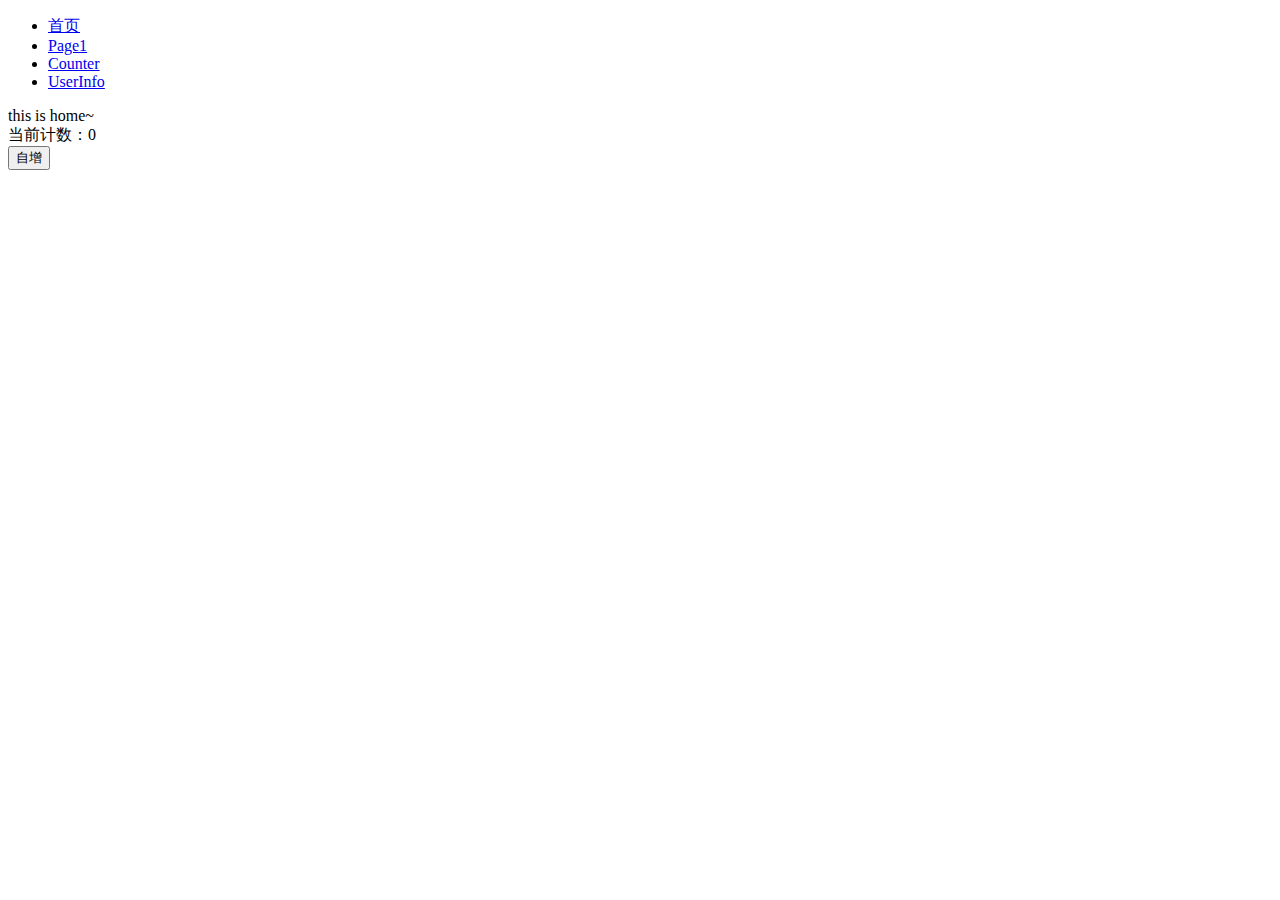
<file: react-family-ie8/index.html>
<!doctype html>
<html lang="en">
<head>
    <meta charset="UTF-8">
    <title>Document</title>
</head>
<body>
<div id="app"></div>
<script type="text/javascript" src="/react-family-ie8/app.da0eb927aea3fe995856.js"></script></body>
</html>
</file>
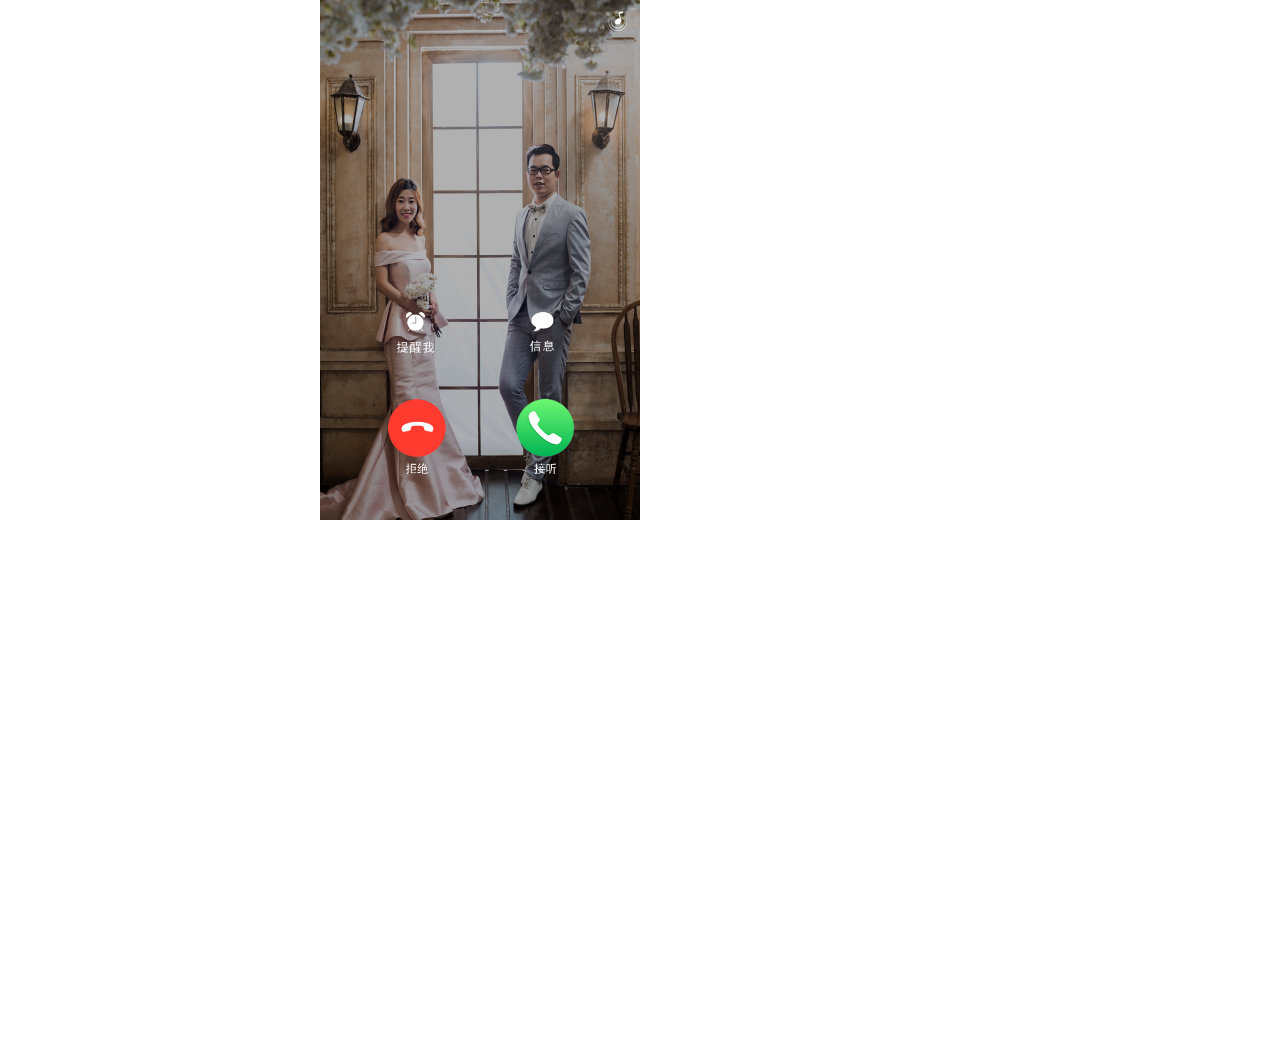
<file: wedding-Invitations/index.html>
<!----------------------声明------------------------>
<!--本作品创意及部分图片来源于“微请柬（http://www.wqingjian.com/）”网站，-->
<!----------------如有侵权，请联系本人删除。QQ576679268------------------>
<!------------------------------------------------------------------->
<!------------------------------------------------------------------->
<!------------------------------------------------------------------->
<!----------------------------------------------------作者：金龙------->
<!DOCTYPE html>
<html lang="en">
<head>
    <meta http-equiv="Content-Type" content="text/html; charset=utf-8"/>
    <meta name="apple-touch-fullscreen" content="yes"/>
    <meta name="format-detection" content="telephone=no"/>
    <meta name="apple-mobile-web-app-capable" content="yes"/>
    <meta name="apple-mobile-web-app-status-bar-style" content="black"/>
    <meta http-equiv="Expires" content="-1"/>
    <meta http-equiv="pragram" content="no-cache"/>
    <title>樊金龙 ❤ 王丹的婚礼请柬</title>
    <meta name='Keywords' content="樊金龙，王丹，结婚，请柬"/>
    <meta name="Description" content="樊金龙 ❤ 王丹的婚礼请柬，真诚的邀请各位参加我的婚礼。"/>
    <meta name="sharecontent"
          data-msg-img="https://brickspert.github.io/wedding-Invitations/30f29caa9fd5939a787c385445d0a5a3.jpg"
          data-msg-title="樊金龙 ❤ 王丹的婚礼请柬" data-msg-content="真诚的邀请各位参加我的婚礼。" data-msg-callback=""
          data-line-img="https://brickspert.github.io/wedding-Invitations/30f29caa9fd5939a787c385445d0a5a3.jpg"
          data-line-title="樊金龙 ❤ 王丹的婚礼请柬" data-line-callback="">
    <script type="text/javascript">
        if (/Android (\d+\.\d+)/.test(navigator.userAgent)) {
            var version = parseFloat(RegExp.$1);
            if (version > 2.3) {
                var phoneScale = parseInt(window.screen.width) / 640;
                document.write('<meta name="viewport" content="width=640, minimum-scale = ' + phoneScale + ', maximum-scale = ' + phoneScale + ', target-densitydpi=device-dpi">');
            } else {
                document.write('<meta name="viewport" content="width=640, target-densitydpi=device-dpi">');
            }
        } else {
            document.write('<meta name="viewport" content="width=640, user-scalable=no, target-densitydpi=device-dpi">');
        }
    </script>
    <script type="text/javascript">
        function getQueryString(name) {
            var reg = new RegExp("(^|&)" + name + "=([^&]*)(&|$)", "i");
            var r = window.location.search.substr(1).match(reg);
            if (r != null) return unescape(r[2]);
            return null;
        }
        var userType = 'boy';
        if (getQueryString('t')) {
            userType = getQueryString('t');
        }

    </script>
    <script type="text/javascript" src="https://api.map.baidu.com/api?v=2.0&ak=gV7ZYQ4aBKBnO9qmONYD9Z1G"></script>
    <script type="text/javascript"
            src="https://api.map.baidu.com/library/SearchInfoWindow/1.5/src/SearchInfoWindow_min.js"></script>
    <link rel="stylesheet" href="https://api.map.baidu.com/library/SearchInfoWindow/1.5/src/SearchInfoWindow_min.css"/>
    <script src="https://res.wx.qq.com/open/js/jweixin-1.0.0.js"></script>
<link href="/wedding-Invitations/main.b098d.chunk.css" rel="stylesheet"></head>
<body>
<div id="app">
    <!-- 第一次初始加载提示 -->
    <div style="width:100%;">
        <img style="width:100%;" src="https://brickspert.github.io/wedding-Invitations/loading.gif"/>
    </div>
</div>
<script type="text/javascript" src="/wedding-Invitations/vendors.ca0b0.chunk.js"></script><script type="text/javascript" src="/wedding-Invitations/main.005f9.chunk.js"></script></body>
</html>
</file>
<file: wedding-Invitations/main.b098d.chunk.css>
.full-screen{width:100%;height:100%;position:absolute;left:0;top:0}@font-face{font-family:FZKaTong;src:url(/wedding-Invitations/aaa5e98318623beae198d194023dfd59.ttf)}@font-face{font-family:ZHSRXT;src:url(/wedding-Invitations/c915c6f77eabfb3367e7cc7cc2cf381d.ttf)}@font-face{font-family:FZShouJinShu;src:url(/wedding-Invitations/04177bf98783ee1f07ea441ffeda5801.ttf)}body{font-size:14px}#app,#index-page-box,#root,body,html{width:100%;height:100%;padding:0;margin:0;overflow-y:hidden;overflow-x:hidden}#app{width:640px;height:1040px;-webkit-transform:scale(.5);transform:scale(.5);-webkit-transform-origin:left top;transform-origin:left top;margin:0 auto;display:block}article,aside,blockquote,body,button,code,dd,details,div,dl,dt,fieldset,figcaption,figure,footer,form,h1,h2,h3,h4,h5,h6,header,hgroup,hr,input,legend,li,menu,nav,ol,p,pre,section,td,textarea,th,ul{padding:0;margin:0}div{-webkit-tap-highlight-color:transparent}.full-page{width:100%;height:100%;position:relative}.width-100{width:100%}.height-100{height:100%}.z-bg{z-index:-1}.z-1{z-index:1}.z-2{z-index:2}.bg{width:100%;height:100%;margin:0;padding:0}.hidden{display:none}.page-change-enter{opacity:.01;transition:opacity .5s ease-out}.page-change-enter.page-change-enter-active{opacity:1}.page-change-leave{opacity:1;transition:opacity .3s ease-out}.page-change-leave.page-change-leave-active{opacity:0}a{-webkit-tap-highlight-color:transparent}.full-screen{width:100%;height:100%;position:absolute;left:0;top:0}.music{right:20px;top:20px;z-index:2}.music,.music i{width:48px;height:48px;position:absolute}.music i{display:block}.music .music-icon{background:url(/wedding-Invitations/cfb9e9f5230b3532c93651f9f07b16f2.png) no-repeat}.music .circle-1{background:url(/wedding-Invitations/9a438361de6955f77480bd41ae0a3f77.png) no-repeat}.music .circle-2{background:url(/wedding-Invitations/b86f83990488b7e741e316a364427a83.png) no-repeat}.music .circle-3{background:url(/wedding-Invitations/5a5072d3ab58fcdd79b5682849d64a85.png) no-repeat}.music-play .music-icon{-webkit-animation:musicIcon 1.5s ease infinite;animation:musicIcon 1.5s ease infinite}.music-play .circle-1{-webkit-animation:musicIcon .5s .3s ease infinite;animation:musicIcon .5s .3s ease infinite}.music-play .circle-2{-webkit-animation:musicIcon .5s .4s ease infinite;animation:musicIcon .5s .4s ease infinite}.music-play .circle-3{-webkit-animation:musicIcon .5s .5s ease infinite;animation:musicIcon .5s .5s ease infinite}@-webkit-keyframes musicCircle{0%{opacity:0}50%{opacity:1}to{opacity:0}}@keyframes musicCircle{0%{opacity:0}50%{opacity:1}to{opacity:0}}@-webkit-keyframes musicIcon{0%{-webkit-transform:translateY(0);transform:translateY(0)}50%{-webkit-transform:translateY(-5px);transform:translateY(-5px)}to{-webkit-transform:translateY(0);transform:translateY(0)}}@keyframes musicIcon{0%{-webkit-transform:translateY(0);transform:translateY(0)}50%{-webkit-transform:translateY(-5px);transform:translateY(-5px)}to{-webkit-transform:translateY(0);transform:translateY(0)}}.loading,.loading img{width:100%}.full-screen{width:100%;height:100%;position:absolute;left:0;top:0}.call-page .bg{background-color:rgba(0,0,0,.31)}.call-page .img-line-1{position:absolute;width:172px;height:172px;bottom:332px}.call-page .tip{left:103px}.call-page .message{right:114px}.call-page .img-line-2{position:absolute;width:163px;height:163px;bottom:90px}.call-page .refuse{left:110px}.call-page .answer{right:110px;-webkit-animation:call-answer-animation 2s infinite;animation:call-answer-animation 2s infinite}@-webkit-keyframes call-answer-animation{20%{-webkit-transform:scale(1.1) rotate(0deg);transform:scale(1.1) rotate(0deg)}30%{-webkit-transform:scale(1.1) rotate(10deg);transform:scale(1.1) rotate(10deg)}40%{-webkit-transform:scale(1.1) rotate(-10deg);transform:scale(1.1) rotate(-10deg)}50%{-webkit-transform:scale(1.1) rotate(10deg);transform:scale(1.1) rotate(10deg)}60%{-webkit-transform:scale(1.1) rotate(-10deg);transform:scale(1.1) rotate(-10deg)}70%{-webkit-transform:scale(1.1) rotate(10deg);transform:scale(1.1) rotate(10deg)}80%{-webkit-transform:scale(1.1) rotate(-10deg);transform:scale(1.1) rotate(-10deg)}90%{-webkit-transform:scale(1.1) rotate(10deg);transform:scale(1.1) rotate(10deg)}}@keyframes call-answer-animation{20%{-webkit-transform:scale(1.1) rotate(0deg);transform:scale(1.1) rotate(0deg)}30%{-webkit-transform:scale(1.1) rotate(10deg);transform:scale(1.1) rotate(10deg)}40%{-webkit-transform:scale(1.1) rotate(-10deg);transform:scale(1.1) rotate(-10deg)}50%{-webkit-transform:scale(1.1) rotate(10deg);transform:scale(1.1) rotate(10deg)}60%{-webkit-transform:scale(1.1) rotate(-10deg);transform:scale(1.1) rotate(-10deg)}70%{-webkit-transform:scale(1.1) rotate(10deg);transform:scale(1.1) rotate(10deg)}80%{-webkit-transform:scale(1.1) rotate(-10deg);transform:scale(1.1) rotate(-10deg)}90%{-webkit-transform:scale(1.1) rotate(10deg);transform:scale(1.1) rotate(10deg)}}.bg-img img,.full-screen{width:100%;height:100%;position:absolute;left:0;top:0}.bg-img img{z-index:-1}.bg-img-animate img{-webkit-animation:bgImgAnimate 10s infinite;animation:bgImgAnimate 10s infinite}@-webkit-keyframes bgImgAnimate{50%{-webkit-transform:scale(1.3);transform:scale(1.3)}to{-webkit-transform:scale(1);transform:scale(1)}}@keyframes bgImgAnimate{50%{-webkit-transform:scale(1.3);transform:scale(1.3)}to{-webkit-transform:scale(1);transform:scale(1)}}.full-screen{width:100%;height:100%;position:absolute;left:0;top:0}.talk-page .bg{background-color:rgba(0,0,0,.56)}.talk-page .function{position:absolute;top:-93px;left:0;width:100%}.talk-page .hung-up{position:absolute;width:160px;height:160px;left:50%;margin-left:-80px;bottom:82px}.talk-page .count-down-title{height:77px;line-height:77px;font-size:52px;font-family:FZKaTong;top:90px}.talk-page .count-down-time,.talk-page .count-down-title{width:100%;text-align:center;color:#fff;position:absolute}.talk-page .count-down-time{font-size:31px;top:185px}.full-screen{width:100%;height:100%;position:absolute;left:0;top:0}.desktop-page .bg{background-color:hsla(0,0%,100%,.1)}.desktop-page .icon{width:100%;height:100%;z-index:1;position:absolute;top:0;left:0}.desktop-page .white-bottom{z-index:0;height:218px;width:100%;position:absolute;bottom:0;left:0;background-color:hsla(0,0%,100%,.5)}.desktop-page .top-hot-spot{width:130px;height:162px;position:absolute;top:24px;z-index:3}.desktop-page .top-hot-spot div{width:100%;text-align:center;color:#fff;position:absolute}.desktop-page .top-hot-spot .top-text{font-size:26px;font-family:FZKaTong;top:10px}.desktop-page .top-hot-spot .middle-text{font-size:60px;font-family:SimHei;top:51px;color:#333}.desktop-page .top-hot-spot .bottom-text{font-size:26px;font-family:ZHSRXT;top:130px;color:#222020}.desktop-page .bottom-hot-spot{width:130px;height:133px;position:absolute;bottom:41px;z-index:4}.desktop-page .red-point{position:absolute;right:0;top:0;width:40px;height:40px;z-index:3}.desktop-page .red-point-animate-1{opacity:0;-webkit-animation:red-point-animate-1 .5s 1.5s 2 ease-in-out forwards;animation:red-point-animate-1 .5s 1.5s 2 ease-in-out forwards}@-webkit-keyframes red-point-animate-1{0%{-webkit-transform:scale(1);transform:scale(1);opacity:1}50%{-webkit-transform:scale(1.2);transform:scale(1.2);opacity:1}to{-webkit-transform:scale(1);transform:scale(1);opacity:1}}@keyframes red-point-animate-1{0%{-webkit-transform:scale(1);transform:scale(1);opacity:1}50%{-webkit-transform:scale(1.2);transform:scale(1.2);opacity:1}to{-webkit-transform:scale(1);transform:scale(1);opacity:1}}.desktop-page .red-point-animate-2{-webkit-animation:red-point-animate-2 .3s .4s 3;animation:red-point-animate-2 .3s .4s 3}@-webkit-keyframes red-point-animate-2{0%{-webkit-transform:rotate(0deg) scale(1.1);transform:rotate(0deg) scale(1.1)}25%{-webkit-transform:rotate(-20deg) scale(1.1);transform:rotate(-20deg) scale(1.1)}50%{-webkit-transform:rotate(0deg) scale(1.1);transform:rotate(0deg) scale(1.1)}75%{-webkit-transform:rotate(20deg) scale(1.1);transform:rotate(20deg) scale(1.1)}to{-webkit-transform:rotate(0deg) scale(1.1);transform:rotate(0deg) scale(1.1)}}@keyframes red-point-animate-2{0%{-webkit-transform:rotate(0deg) scale(1.1);transform:rotate(0deg) scale(1.1)}25%{-webkit-transform:rotate(-20deg) scale(1.1);transform:rotate(-20deg) scale(1.1)}50%{-webkit-transform:rotate(0deg) scale(1.1);transform:rotate(0deg) scale(1.1)}75%{-webkit-transform:rotate(20deg) scale(1.1);transform:rotate(20deg) scale(1.1)}to{-webkit-transform:rotate(0deg) scale(1.1);transform:rotate(0deg) scale(1.1)}}.desktop-page .video{position:absolute;width:100%;height:100%;left:0;top:0;background-color:rgba(0,0,0,.7);opacity:0;z-index:5;-webkit-animation:video-animate .5s ease-in-out forwards;animation:video-animate .5s ease-in-out forwards}.desktop-page .video .close{width:100px;height:100px;position:absolute;right:0;top:0;z-index:3}.desktop-page .video iframe{position:absolute;top:50%;margin-top:-230px;border:0;width:100%;height:460px}@-webkit-keyframes video-animate{0%{-webkit-transform:scale(1);transform:scale(1);opacity:0}to{-webkit-transform:scale(1);transform:scale(1);opacity:1}}@keyframes video-animate{0%{-webkit-transform:scale(1);transform:scale(1);opacity:0}to{-webkit-transform:scale(1);transform:scale(1);opacity:1}}.bless,.full-screen{width:100%;height:100%;position:absolute;left:0;top:0}.bless{z-index:4;background-color:hsla(0,0%,100%,.2);opacity:0;-webkit-animation:bless-animate .3s ease-in-out forwards;animation:bless-animate .3s ease-in-out forwards}@-webkit-keyframes bless-animate{0%{-webkit-transform:scale(1);transform:scale(1);opacity:0}to{-webkit-transform:scale(1);transform:scale(1);opacity:1}}@keyframes bless-animate{0%{-webkit-transform:scale(1);transform:scale(1);opacity:0}to{-webkit-transform:scale(1);transform:scale(1);opacity:1}}.bless .top-box{height:20%;width:100%}.bless .top-box .left-box{width:80%;height:100%;float:left}.bless .top-box .left-box .bless-name{height:30%;padding:0 10px}.bless .top-box .left-box .bless-name,.bless .top-box .left-box .bless-text{box-sizing:border-box;margin-top:1%;width:100%;border:none;background-color:hsla(0,0%,100%,.8);font-size:28px;border-radius:5px}.bless .top-box .left-box .bless-text{height:67%;padding:10px;resize:none}.bless .top-box .right-box{color:#fff;width:20%;height:100%;float:left;font-size:30px;text-align:center}.bless .top-box .right-box .commit{width:100%;height:57%;border-radius:3px;background-color:#dc325f;opacity:.9;line-height:57%;margin-top:4%;display:table}.bless .top-box .right-box .commit p{display:table-cell;vertical-align:middle}.bless .top-box .right-box .close{width:100%;height:41%;border-radius:3px;background-color:#000;opacity:.5;margin-top:2%;display:table}.bless .top-box .right-box .close p{display:table-cell;vertical-align:middle}.bless .bottom-box{width:100%;margin-top:20px;height:80%;overflow-y:scroll}.bless .bottom-box .bless-item{word-wrap:break-word;word-break:break-all;margin-top:10px;margin-bottom:60px;background-color:hsla(0,0%,100%,.8);border-radius:6px;padding:20px;color:gray;text-shadow:none;font-size:26px;width:65%}.bless .bottom-box .bless-item-left{margin-left:20px;float:left}.bless .bottom-box .bless-item-right{margin-right:20px;float:right}.full-screen{width:100%;height:100%;position:absolute;left:0;top:0}.dialing-page .dialing-item{position:absolute;width:100%;-webkit-transform:translateX(640px);transform:translateX(640px)}.dialing-page .dialing-item p{position:absolute;font-size:28px;font-family:FZKaTong;top:15px;left:48px;color:#333}.dialing-page .dialing-item-1{top:81px;-webkit-animation:dialing-item-animate .6s .2s ease-out forwards;animation:dialing-item-animate .6s .2s ease-out forwards}.dialing-page .dialing-item-2{top:175px;-webkit-animation:dialing-item-animate .6s .8s ease-out forwards;animation:dialing-item-animate .6s .8s ease-out forwards}@-webkit-keyframes dialing-item-animate{0%{-webkit-transform:translateX(640px);transform:translateX(640px)}to{-webkit-transform:translateX(0);transform:translateX(0)}}@keyframes dialing-item-animate{0%{-webkit-transform:translateX(640px);transform:translateX(640px)}to{-webkit-transform:translateX(0);transform:translateX(0)}}.dialing-page .return{position:absolute;bottom:0;right:20px}.back{position:absolute;bottom:145px;left:50%;margin-left:-50px;z-index:4}.back,.back img{width:100px;height:100px}.back-left-top{left:50px;top:38px;margin-left:0}.full-screen{width:100%;height:100%;position:absolute;left:0;top:0}.wechat-page .return{position:absolute;bottom:0;right:20px}.wechat-page .wechat-item{position:relative;width:100%;height:113px;background:url([data-uri]) no-repeat;background-size:cover}.wechat-page .wechat-item .wechat-item-avatar{position:absolute;width:93px;height:93px;top:10px;left:20px}.wechat-page .wechat-item .wechat-item-text{color:#7f7f7f;font-size:30px;font-family:FZKaTong;position:absolute;height:113px;-webkit-transform:rotate(0deg);transform:rotate(0deg);left:124px;width:417px;opacity:0}.wechat-page .wechat-item .wechat-item-text p{position:absolute}.wechat-page .wechat-item .wechat-item-text .top-text{top:21px}.wechat-page .wechat-item .wechat-item-text .bottom-text{top:57px}.wechat-page .wechat-item .wechat-item-text .middle-text{top:38px}.wechat-page .wechat-item .wechat-item-animate-1{-webkit-animation:wechat-item-animate .6s .2s ease-out forwards;animation:wechat-item-animate .6s .2s ease-out forwards}.wechat-page .wechat-item .wechat-item-animate-2{-webkit-animation:wechat-item-animate .6s .7s ease-out forwards;animation:wechat-item-animate .6s .7s ease-out forwards}.wechat-page .wechat-item .wechat-item-animate-3{-webkit-animation:wechat-item-animate .6s 1.2s ease-out forwards;animation:wechat-item-animate .6s 1.2s ease-out forwards}@-webkit-keyframes wechat-item-animate{0%{opacity:1;-webkit-transform:translateX(640px);transform:translateX(640px)}to{opacity:1;-webkit-transform:translateX(0);transform:translateX(0)}}@keyframes wechat-item-animate{0%{opacity:1;-webkit-transform:translateX(640px);transform:translateX(640px)}to{opacity:1;-webkit-transform:translateX(0);transform:translateX(0)}}.map-page .map{width:100%;height:100%}.map-page .close{position:absolute;right:0;top:0;width:117px;height:117px;z-index:3}.full-screen,.photos-page .photos{width:100%;height:100%;position:absolute;left:0;top:0}.photos-page .photos-left-leave{opacity:1;-webkit-transform:translateX(0);transform:translateX(0);transition:opacity .6s ease-out,-webkit-transform .6s ease-out;transition:opacity .6s ease-out,transform .6s ease-out;transition:opacity .6s ease-out,transform .6s ease-out,-webkit-transform .6s ease-out}.photos-page .photos-left-leave-active{opacity:0;-webkit-transform:translateX(-628px);transform:translateX(-628px)}.photos-page .photos-right-leave{opacity:1;left:0;transition:opacity .6s ease-out,-webkit-transform .6s ease-out;transition:opacity .6s ease-out,transform .6s ease-out;transition:opacity .6s ease-out,transform .6s ease-out,-webkit-transform .6s ease-out}.photos-page .photos-right-leave-active{opacity:0;-webkit-transform:translateX(628px);transform:translateX(628px)}.photos-page .row{position:absolute;width:36px;height:60px;top:50%;margin-top:-30px;z-index:3}.photos-page .left-row{left:12px;-webkit-animation:left-row 1s linear infinite;animation:left-row 1s linear infinite}.photos-page .right-row{right:12px;-webkit-animation:right-row 1s linear infinite;animation:right-row 1s linear infinite}@-webkit-keyframes left-row{0%{opacity:0;-webkit-transform:translateX(0);transform:translateX(0)}to{opacity:1;-webkit-transform:translateX(-12px);transform:translateX(-12px)}}@keyframes left-row{0%{opacity:0;-webkit-transform:translateX(0);transform:translateX(0)}to{opacity:1;-webkit-transform:translateX(-12px);transform:translateX(-12px)}}@-webkit-keyframes right-row{0%{opacity:0;-webkit-transform:translateX(0);transform:translateX(0)}to{opacity:1;-webkit-transform:translateX(12px);transform:translateX(12px)}}@keyframes right-row{0%{opacity:0;-webkit-transform:translateX(0);transform:translateX(0)}to{opacity:1;-webkit-transform:translateX(12px);transform:translateX(12px)}}.full-screen,.photograph-page .animate .black-bg,.photograph-page .animate .black-white,.photograph-page .animate .photo,.photograph-page .animate .photo-border,.photograph-page .animate .wedding-result{width:100%;height:100%;position:absolute;left:0;top:0}.photograph-page .animate .photo{z-index:-1;-webkit-transform:scale(1.3);transform:scale(1.3)}.photograph-page .animate .black-white{opacity:0}.photograph-page .animate .photograph-focus{width:50px;height:50px;background:url([data-uri]) 50px 50px;position:absolute;top:50%;left:50%;margin-top:-25px;margin-left:-25px;opacity:1}.photograph-page .animate .black-bg{opacity:0}.photograph-page .animate .wedding{position:absolute;top:533px;width:400px;left:50%;margin-left:-200px;-webkit-transform:scale(1.5);transform:scale(1.5);opacity:0}.photograph-page .animate .wedding-result{opacity:0;background-color:rgba(0,0,0,.6)}.photograph-page .animate .wedding-result .love-start{position:absolute;height:195px;left:140px;top:533px;width:343px}.photograph-page .animate .wedding-result .start-button{width:323px;height:77px;line-height:77px;border:1px solid #fff;color:#fff;border-radius:2px;position:absolute;top:770px;left:50%;margin-left:-161.5px;text-align:center;font-size:38px;font-family:FZKaTong}.photograph-page .animate-first .black-white{-webkit-animation:blackWhite 2s 4 ease-out;animation:blackWhite 2s 4 ease-out}.photograph-page .animate-first .photo{-webkit-transform:scale(1.3);transform:scale(1.3);-webkit-animation:photo 8s forwards;animation:photo 8s forwards}.photograph-page .animate-first .photograph-focus{background:url([data-uri]) 50px 50px;-webkit-animation:photographFocus .15s 2s 10 ease-in-out forwards;animation:photographFocus .15s 2s 10 ease-in-out forwards}.photograph-page .animate-second .photo{-webkit-transform:scale(1);transform:scale(1)}.photograph-page .animate-second .black-white{-webkit-animation:blackWhiteSecond .5s ease-in;animation:blackWhiteSecond .5s ease-in}.photograph-page .animate-second .black-bg{-webkit-animation:blackBgSecond .1s .4s ease-out;animation:blackBgSecond .1s .4s ease-out}.photograph-page .animate-second .photograph-focus{background:url([data-uri]) 50px 50px;opacity:0;transition:opacity 0s .35s}.photograph-page .animate-second .wedding{-webkit-animation:weddingSecond 1s 1.5s ease-out forwards;animation:weddingSecond 1s 1.5s ease-out forwards}.photograph-page .animate-third .photo{-webkit-transform:scale(1);transform:scale(1)}.photograph-page .animate-third .photo-border,.photograph-page .animate-third .photograph-focus{opacity:0}.photograph-page .animate-third .wedding-result{opacity:1;transition:opacity 1s}@-webkit-keyframes weddingSecond{0%{-webkit-transform:scale(1.5);transform:scale(1.5);opacity:1}to{-webkit-transform:scale(1);transform:scale(1);opacity:1}}@keyframes weddingSecond{0%{-webkit-transform:scale(1.5);transform:scale(1.5);opacity:1}to{-webkit-transform:scale(1);transform:scale(1);opacity:1}}@-webkit-keyframes blackBgSecond{0%{opacity:0}50%{opacity:1}to{optity:0}}@keyframes blackBgSecond{0%{opacity:0}50%{opacity:1}to{optity:0}}@-webkit-keyframes blackWhiteSecond{0%{opacity:0}90%{opacity:.8}to{optity:0}}@keyframes blackWhiteSecond{0%{opacity:0}90%{opacity:.8}to{optity:0}}@-webkit-keyframes photographFocus{0%{background:url([data-uri]) 50px 50px}50%{background:url([data-uri]) 50px 50px}to{background:url([data-uri]) 50px 50px}}@keyframes photographFocus{0%{background:url([data-uri]) 50px 50px}50%{background:url([data-uri]) 50px 50px}to{background:url([data-uri]) 50px 50px}}@-webkit-keyframes photo{0%{-webkit-transform:scale(1.3) translate(-5px,5px) rotate(0deg);transform:scale(1.3) translate(-5px,5px) rotate(0deg)}4%{-webkit-transform:scale(1.3) translate(5px,-4px) rotate(3deg);transform:scale(1.3) translate(5px,-4px) rotate(3deg)}7%{-webkit-transform:scale(1.3) translate(-10px,20px);transform:scale(1.3) translate(-10px,20px)}10%{-webkit-transform:scale(1.3) translateY(9px) rotate(0deg);transform:scale(1.3) translateY(9px) rotate(0deg)}13%{-webkit-transform:scale(1.3) translate(15px,20px) rotate(2deg);transform:scale(1.3) translate(15px,20px) rotate(2deg)}17%{-webkit-transform:scale(1.3) translate(-10px,-10px);transform:scale(1.3) translate(-10px,-10px)}20%{-webkit-transform:scale(1.3) translate(0) rotate(0deg);transform:scale(1.3) translate(0) rotate(0deg)}23%{-webkit-transform:scale(1.3) translate(-9px,9px) rotate(0deg);transform:scale(1.3) translate(-9px,9px) rotate(0deg)}26%{-webkit-transform:scale(1.3) translate(9px,9px) rotate(1deg);transform:scale(1.3) translate(9px,9px) rotate(1deg)}30%{-webkit-transform:scale(1.1) translate(9px,-9px) rotate(3deg);transform:scale(1.1) translate(9px,-9px) rotate(3deg)}32%{-webkit-transform:scale(1.2) translate(0) rotate(2deg);transform:scale(1.2) translate(0) rotate(2deg)}35%{-webkit-transform:scale(1.2) translate(0) rotate(1deg);transform:scale(1.2) translate(0) rotate(1deg)}40%{-webkit-transform:scale(1.3) translate(0) rotate(0deg);transform:scale(1.3) translate(0) rotate(0deg)}68%{-webkit-transform:scale(1.3) translate(0) rotate(0deg);transform:scale(1.3) translate(0) rotate(0deg)}72%{-webkit-transform:scale(1) translate(0) rotate(0deg);transform:scale(1) translate(0) rotate(0deg)}to{-webkit-transform:scale(1) translate(0) rotate(0deg);transform:scale(1) translate(0) rotate(0deg)}}@keyframes photo{0%{-webkit-transform:scale(1.3) translate(-5px,5px) rotate(0deg);transform:scale(1.3) translate(-5px,5px) rotate(0deg)}4%{-webkit-transform:scale(1.3) translate(5px,-4px) rotate(3deg);transform:scale(1.3) translate(5px,-4px) rotate(3deg)}7%{-webkit-transform:scale(1.3) translate(-10px,20px);transform:scale(1.3) translate(-10px,20px)}10%{-webkit-transform:scale(1.3) translateY(9px) rotate(0deg);transform:scale(1.3) translateY(9px) rotate(0deg)}13%{-webkit-transform:scale(1.3) translate(15px,20px) rotate(2deg);transform:scale(1.3) translate(15px,20px) rotate(2deg)}17%{-webkit-transform:scale(1.3) translate(-10px,-10px);transform:scale(1.3) translate(-10px,-10px)}20%{-webkit-transform:scale(1.3) translate(0) rotate(0deg);transform:scale(1.3) translate(0) rotate(0deg)}23%{-webkit-transform:scale(1.3) translate(-9px,9px) rotate(0deg);transform:scale(1.3) translate(-9px,9px) rotate(0deg)}26%{-webkit-transform:scale(1.3) translate(9px,9px) rotate(1deg);transform:scale(1.3) translate(9px,9px) rotate(1deg)}30%{-webkit-transform:scale(1.1) translate(9px,-9px) rotate(3deg);transform:scale(1.1) translate(9px,-9px) rotate(3deg)}32%{-webkit-transform:scale(1.2) translate(0) rotate(2deg);transform:scale(1.2) translate(0) rotate(2deg)}35%{-webkit-transform:scale(1.2) translate(0) rotate(1deg);transform:scale(1.2) translate(0) rotate(1deg)}40%{-webkit-transform:scale(1.3) translate(0) rotate(0deg);transform:scale(1.3) translate(0) rotate(0deg)}68%{-webkit-transform:scale(1.3) translate(0) rotate(0deg);transform:scale(1.3) translate(0) rotate(0deg)}72%{-webkit-transform:scale(1) translate(0) rotate(0deg);transform:scale(1) translate(0) rotate(0deg)}to{-webkit-transform:scale(1) translate(0) rotate(0deg);transform:scale(1) translate(0) rotate(0deg)}}@-webkit-keyframes blackWhite{0%{opacity:.3}60%{opacity:.8}80%{opcity:.3}to{optity:0}}@keyframes blackWhite{0%{opacity:.3}60%{opacity:.8}80%{opcity:.3}to{optity:0}}.full-screen{width:100%;height:100%;position:absolute;left:0;top:0}.integrated-page .bg{background-color:rgba(0,0,0,.45)}.integrated-page .white-circle{position:absolute;height:671px;width:377px;-webkit-transform:rotate(0deg);transform:rotate(0deg);left:-30px;top:350px;opacity:.6;-webkit-animation:whiteCircle 2s ease 1 both;animation:whiteCircle 2s ease 1 both}.integrated-page .item-1{left:187px;top:365px}.integrated-page .item-1 img{-webkit-animation:itemImgAnimate .7s ease 1 both;animation:itemImgAnimate .7s ease 1 both}.integrated-page .item-1 p{-webkit-animation:itemTitleAnimate 2s ease 1 both;animation:itemTitleAnimate 2s ease 1 both}.integrated-page .item-2{left:292px;top:538px}.integrated-page .item-2 img{-webkit-animation:itemImgAnimate .7s .5s ease 1 both;animation:itemImgAnimate .7s .5s ease 1 both}.integrated-page .item-2 p{-webkit-animation:itemTitleAnimate 2s .7s ease 1 both;animation:itemTitleAnimate 2s .7s ease 1 both}.integrated-page .item-3{left:270px;top:737px}.integrated-page .item-3 img{-webkit-animation:itemImgAnimate .7s 1s ease 1 both;animation:itemImgAnimate .7s 1s ease 1 both}.integrated-page .item-3 p{-webkit-animation:itemTitleAnimate 2s 1.2s ease 1 both;animation:itemTitleAnimate 2s 1.2s ease 1 both}.integrated-page .integrated-back{left:208px;bottom:20px;-webkit-animation:backAnimate 1s 1.5s 1 both;animation:backAnimate 1s 1.5s 1 both}.integrated-page .integrated-item{position:absolute;width:334px;height:134px}.integrated-page .integrated-item img{width:134px;height:134px;position:absolute;left:0;top:0;-webkit-transform:scale(0);transform:scale(0)}.integrated-page .integrated-item p{position:absolute;font-family:FZKaTong;color:#fff}.integrated-page .integrated-item .p-title{left:136px;font-size:32px;top:21px}.integrated-page .integrated-item .p-intro{font-size:26px;left:147px;top:65px}@-webkit-keyframes whiteCircle{0%{-webkit-transform:translateX(-625px);transform:translateX(-625px);opacity:0}to{-webkit-transform:translateX(0);transform:translateX(0);opacity:.6}}@keyframes whiteCircle{0%{-webkit-transform:translateX(-625px);transform:translateX(-625px);opacity:0}to{-webkit-transform:translateX(0);transform:translateX(0);opacity:.6}}@-webkit-keyframes itemImgAnimate{0%{-webkit-transform:scale(0);transform:scale(0)}70%{-webkit-transform:scale(1.2);transform:scale(1.2)}90%{-webkit-transform:scale(.9);transform:scale(.9)}to{-webkit-transform:scale(1);transform:scale(1)}}@keyframes itemImgAnimate{0%{-webkit-transform:scale(0);transform:scale(0)}70%{-webkit-transform:scale(1.2);transform:scale(1.2)}90%{-webkit-transform:scale(.9);transform:scale(.9)}to{-webkit-transform:scale(1);transform:scale(1)}}@-webkit-keyframes itemTitleAnimate{0%{opacity:0}to{opacity:1}}@keyframes itemTitleAnimate{0%{opacity:0}to{opacity:1}}@-webkit-keyframes backAnimate{0%{-webkit-transform:translate(625px) translateZ(0);transform:translate(625px) translateZ(0);opacity:0}to{-webkit-transform:translateX(0) translateZ(0);transform:translateX(0) translateZ(0);opacity:.6}}@keyframes backAnimate{0%{-webkit-transform:translate(625px) translateZ(0);transform:translate(625px) translateZ(0);opacity:0}to{-webkit-transform:translateX(0) translateZ(0);transform:translateX(0) translateZ(0);opacity:.6}}.full-screen{width:100%;height:100%;position:absolute;left:0;top:0}.invite-page .text-box{width:100%;height:473px;position:absolute;bottom:0;left:0}.invite-page .text-box .text-title{height:130px;width:100%;color:#f79646;font-size:36px;font-family:\\6977\4F53,\\6977\4F53_GB2312;padding-left:29px;padding-top:22.6px;box-sizing:border-box;background-color:hsla(0,0%,100%,.9)}.invite-page .text-box .text-title .english{font-family:FZShouJinShu}.invite-page .text-box .text-content{width:100%;height:343px;background-color:hsla(0,0%,100%,.45);color:#000;font-size:30px;font-family:\\6977\4F53,\\6977\4F53_GB2312;box-sizing:border-box;padding:40px 20px;line-height:1.5;text-indent:2em}.invite-page .text-box .text-content p:first-child{text-indent:0}.invite-page .text-box .text-content p{opacity:0;-webkit-animation:inviteTextContent 1.5s .6s cubic-bezier(.39,.66,.57,1) 1 forwards;animation:inviteTextContent 1.5s .6s cubic-bezier(.39,.66,.57,1) 1 forwards}@-webkit-keyframes inviteTextContent{0%{opacity:0;-webkit-transform:translate3d(0,100%,0);transform:translate3d(0,100%,0)}to{opacity:1;-webkit-transform:none;transform:none}}@keyframes inviteTextContent{0%{opacity:0;-webkit-transform:translate3d(0,100%,0);transform:translate3d(0,100%,0)}to{opacity:1;-webkit-transform:none;transform:none}}.full-screen{width:100%;height:100%;position:absolute;left:0;top:0}.snapshot-page .bg-img img{z-index:1}.snapshot-page .photo{position:absolute;height:427px;-webkit-transform:rotate(0deg);transform:rotate(0deg);left:0;top:450px;width:640px;opacity:0}.snapshot-page .first-img{-webkit-animation:firstImgAnimate 20s ease infinite both;animation:firstImgAnimate 20s ease infinite both}.snapshot-page .second-img{-webkit-animation:secondImgAnimate 20s ease infinite both;animation:secondImgAnimate 20s ease infinite both}@-webkit-keyframes firstImgAnimate{0%{-webkit-transform:scaleX(1.3) scaleY(1.3) translateX(34px) translateY(36px) rotate(8deg) rotateX(0deg) rotateY(0deg);transform:scaleX(1.3) scaleY(1.3) translateX(34px) translateY(36px) rotate(8deg) rotateX(0deg) rotateY(0deg);opacity:0}14%{-webkit-transform:scaleX(1.3) scaleY(1.3) translateX(-44px) translateY(27px) rotate(8deg) rotateX(0deg) rotateY(0deg);transform:scaleX(1.3) scaleY(1.3) translateX(-44px) translateY(27px) rotate(8deg) rotateX(0deg) rotateY(0deg);opacity:0}26%{-webkit-transform:scaleX(1.5) scaleY(1.5) translateX(-6px) translateY(-40px) rotate(8deg) rotateX(0deg) rotateY(0deg);transform:scaleX(1.5) scaleY(1.5) translateX(-6px) translateY(-40px) rotate(8deg) rotateX(0deg) rotateY(0deg);opacity:0}40%{-webkit-transform:scaleX(1) scaleY(1) translateX(0) translateY(0) rotate(8deg) rotateX(0deg) rotateY(0deg);transform:scaleX(1) scaleY(1) translateX(0) translateY(0) rotate(8deg) rotateX(0deg) rotateY(0deg);opacity:0}52%{-webkit-transform:scaleX(1.3) scaleY(1.3) translateX(34px) translateY(36px) rotate(8deg) rotateX(0deg) rotateY(0deg);transform:scaleX(1.3) scaleY(1.3) translateX(34px) translateY(36px) rotate(8deg) rotateX(0deg) rotateY(0deg);opacity:1}62%{-webkit-transform:scaleX(1.3) scaleY(1.3) translateX(-9px) translateY(-5px) rotate(-8deg) rotateX(0deg) rotateY(0deg);transform:scaleX(1.3) scaleY(1.3) translateX(-9px) translateY(-5px) rotate(-8deg) rotateX(0deg) rotateY(0deg);opacity:1}74%{-webkit-transform:scaleX(1.5) scaleY(1.5) translateX(0) translateY(0) rotate(-8deg) rotateX(0deg) rotateY(0deg);transform:scaleX(1.5) scaleY(1.5) translateX(0) translateY(0) rotate(-8deg) rotateX(0deg) rotateY(0deg);opacity:1}75%{-webkit-transform:scaleX(1.5) scaleY(1.5) translateX(0) translateY(0) rotate(-8deg) rotateX(0deg) rotateY(0deg);transform:scaleX(1.5) scaleY(1.5) translateX(0) translateY(0) rotate(-8deg) rotateX(0deg) rotateY(0deg);opacity:1}86%{-webkit-transform:scaleX(1.1) scaleY(1.1) translateX(0) translateY(0) rotate(8deg) rotateX(0deg) rotateY(0deg);transform:scaleX(1.1) scaleY(1.1) translateX(0) translateY(0) rotate(8deg) rotateX(0deg) rotateY(0deg);opacity:0}to{-webkit-transform:scaleX(1.3) scaleY(1.3) translateX(34px) translateY(36px) rotate(8deg) rotateX(0deg) rotateY(0deg);transform:scaleX(1.3) scaleY(1.3) translateX(34px) translateY(36px) rotate(8deg) rotateX(0deg) rotateY(0deg);opacity:0}}@keyframes firstImgAnimate{0%{-webkit-transform:scaleX(1.3) scaleY(1.3) translateX(34px) translateY(36px) rotate(8deg) rotateX(0deg) rotateY(0deg);transform:scaleX(1.3) scaleY(1.3) translateX(34px) translateY(36px) rotate(8deg) rotateX(0deg) rotateY(0deg);opacity:0}14%{-webkit-transform:scaleX(1.3) scaleY(1.3) translateX(-44px) translateY(27px) rotate(8deg) rotateX(0deg) rotateY(0deg);transform:scaleX(1.3) scaleY(1.3) translateX(-44px) translateY(27px) rotate(8deg) rotateX(0deg) rotateY(0deg);opacity:0}26%{-webkit-transform:scaleX(1.5) scaleY(1.5) translateX(-6px) translateY(-40px) rotate(8deg) rotateX(0deg) rotateY(0deg);transform:scaleX(1.5) scaleY(1.5) translateX(-6px) translateY(-40px) rotate(8deg) rotateX(0deg) rotateY(0deg);opacity:0}40%{-webkit-transform:scaleX(1) scaleY(1) translateX(0) translateY(0) rotate(8deg) rotateX(0deg) rotateY(0deg);transform:scaleX(1) scaleY(1) translateX(0) translateY(0) rotate(8deg) rotateX(0deg) rotateY(0deg);opacity:0}52%{-webkit-transform:scaleX(1.3) scaleY(1.3) translateX(34px) translateY(36px) rotate(8deg) rotateX(0deg) rotateY(0deg);transform:scaleX(1.3) scaleY(1.3) translateX(34px) translateY(36px) rotate(8deg) rotateX(0deg) rotateY(0deg);opacity:1}62%{-webkit-transform:scaleX(1.3) scaleY(1.3) translateX(-9px) translateY(-5px) rotate(-8deg) rotateX(0deg) rotateY(0deg);transform:scaleX(1.3) scaleY(1.3) translateX(-9px) translateY(-5px) rotate(-8deg) rotateX(0deg) rotateY(0deg);opacity:1}74%{-webkit-transform:scaleX(1.5) scaleY(1.5) translateX(0) translateY(0) rotate(-8deg) rotateX(0deg) rotateY(0deg);transform:scaleX(1.5) scaleY(1.5) translateX(0) translateY(0) rotate(-8deg) rotateX(0deg) rotateY(0deg);opacity:1}75%{-webkit-transform:scaleX(1.5) scaleY(1.5) translateX(0) translateY(0) rotate(-8deg) rotateX(0deg) rotateY(0deg);transform:scaleX(1.5) scaleY(1.5) translateX(0) translateY(0) rotate(-8deg) rotateX(0deg) rotateY(0deg);opacity:1}86%{-webkit-transform:scaleX(1.1) scaleY(1.1) translateX(0) translateY(0) rotate(8deg) rotateX(0deg) rotateY(0deg);transform:scaleX(1.1) scaleY(1.1) translateX(0) translateY(0) rotate(8deg) rotateX(0deg) rotateY(0deg);opacity:0}to{-webkit-transform:scaleX(1.3) scaleY(1.3) translateX(34px) translateY(36px) rotate(8deg) rotateX(0deg) rotateY(0deg);transform:scaleX(1.3) scaleY(1.3) translateX(34px) translateY(36px) rotate(8deg) rotateX(0deg) rotateY(0deg);opacity:0}}@-webkit-keyframes secondImgAnimate{0%{-webkit-transform:scaleX(1.3) scaleY(1.3) translateX(34px) translateY(36px) rotate(8deg) rotateX(0deg) rotateY(0deg);transform:scaleX(1.3) scaleY(1.3) translateX(34px) translateY(36px) rotate(8deg) rotateX(0deg) rotateY(0deg);opacity:1}14%{-webkit-transform:scaleX(1.3) scaleY(1.3) translateX(-44px) translateY(27px) rotate(8deg) rotateX(0deg) rotateY(0deg);transform:scaleX(1.3) scaleY(1.3) translateX(-44px) translateY(27px) rotate(8deg) rotateX(0deg) rotateY(0deg);opacity:1}26%{-webkit-transform:scaleX(1.5) scaleY(1.5) translateX(-6px) translateY(-40px) rotate(8deg) rotateX(0deg) rotateY(0deg);transform:scaleX(1.5) scaleY(1.5) translateX(-6px) translateY(-40px) rotate(8deg) rotateX(0deg) rotateY(0deg);opacity:1}40%{-webkit-transform:scaleX(1) scaleY(1) translateX(0) translateY(0) rotate(8deg) rotateX(0deg) rotateY(0deg);transform:scaleX(1) scaleY(1) translateX(0) translateY(0) rotate(8deg) rotateX(0deg) rotateY(0deg);opacity:1}52%{-webkit-transform:scaleX(1.3) scaleY(1.3) translateX(34px) translateY(36px) rotate(8deg) rotateX(0deg) rotateY(0deg);transform:scaleX(1.3) scaleY(1.3) translateX(34px) translateY(36px) rotate(8deg) rotateX(0deg) rotateY(0deg);opacity:0}62%{-webkit-transform:scaleX(1.3) scaleY(1.3) translateX(-9px) translateY(-5px) rotate(-8deg) rotateX(0deg) rotateY(0deg);transform:scaleX(1.3) scaleY(1.3) translateX(-9px) translateY(-5px) rotate(-8deg) rotateX(0deg) rotateY(0deg);opacity:0}74%{-webkit-transform:scaleX(1.5) scaleY(1.5) translateX(0) translateY(0) rotate(-8deg) rotateX(0deg) rotateY(0deg);transform:scaleX(1.5) scaleY(1.5) translateX(0) translateY(0) rotate(-8deg) rotateX(0deg) rotateY(0deg);opacity:0}75%{-webkit-transform:scaleX(1.5) scaleY(1.5) translateX(0) translateY(0) rotate(-8deg) rotateX(0deg) rotateY(0deg);transform:scaleX(1.5) scaleY(1.5) translateX(0) translateY(0) rotate(-8deg) rotateX(0deg) rotateY(0deg);opacity:0}86%{-webkit-transform:scaleX(1.1) scaleY(1.1) translateX(0) translateY(0) rotate(8deg) rotateX(0deg) rotateY(0deg);transform:scaleX(1.1) scaleY(1.1) translateX(0) translateY(0) rotate(8deg) rotateX(0deg) rotateY(0deg);opacity:1}to{-webkit-transform:scaleX(1.3) scaleY(1.3) translateX(34px) translateY(36px) rotate(8deg) rotateX(0deg) rotateY(0deg);transform:scaleX(1.3) scaleY(1.3) translateX(34px) translateY(36px) rotate(8deg) rotateX(0deg) rotateY(0deg);opacity:1}}@keyframes secondImgAnimate{0%{-webkit-transform:scaleX(1.3) scaleY(1.3) translateX(34px) translateY(36px) rotate(8deg) rotateX(0deg) rotateY(0deg);transform:scaleX(1.3) scaleY(1.3) translateX(34px) translateY(36px) rotate(8deg) rotateX(0deg) rotateY(0deg);opacity:1}14%{-webkit-transform:scaleX(1.3) scaleY(1.3) translateX(-44px) translateY(27px) rotate(8deg) rotateX(0deg) rotateY(0deg);transform:scaleX(1.3) scaleY(1.3) translateX(-44px) translateY(27px) rotate(8deg) rotateX(0deg) rotateY(0deg);opacity:1}26%{-webkit-transform:scaleX(1.5) scaleY(1.5) translateX(-6px) translateY(-40px) rotate(8deg) rotateX(0deg) rotateY(0deg);transform:scaleX(1.5) scaleY(1.5) translateX(-6px) translateY(-40px) rotate(8deg) rotateX(0deg) rotateY(0deg);opacity:1}40%{-webkit-transform:scaleX(1) scaleY(1) translateX(0) translateY(0) rotate(8deg) rotateX(0deg) rotateY(0deg);transform:scaleX(1) scaleY(1) translateX(0) translateY(0) rotate(8deg) rotateX(0deg) rotateY(0deg);opacity:1}52%{-webkit-transform:scaleX(1.3) scaleY(1.3) translateX(34px) translateY(36px) rotate(8deg) rotateX(0deg) rotateY(0deg);transform:scaleX(1.3) scaleY(1.3) translateX(34px) translateY(36px) rotate(8deg) rotateX(0deg) rotateY(0deg);opacity:0}62%{-webkit-transform:scaleX(1.3) scaleY(1.3) translateX(-9px) translateY(-5px) rotate(-8deg) rotateX(0deg) rotateY(0deg);transform:scaleX(1.3) scaleY(1.3) translateX(-9px) translateY(-5px) rotate(-8deg) rotateX(0deg) rotateY(0deg);opacity:0}74%{-webkit-transform:scaleX(1.5) scaleY(1.5) translateX(0) translateY(0) rotate(-8deg) rotateX(0deg) rotateY(0deg);transform:scaleX(1.5) scaleY(1.5) translateX(0) translateY(0) rotate(-8deg) rotateX(0deg) rotateY(0deg);opacity:0}75%{-webkit-transform:scaleX(1.5) scaleY(1.5) translateX(0) translateY(0) rotate(-8deg) rotateX(0deg) rotateY(0deg);transform:scaleX(1.5) scaleY(1.5) translateX(0) translateY(0) rotate(-8deg) rotateX(0deg) rotateY(0deg);opacity:0}86%{-webkit-transform:scaleX(1.1) scaleY(1.1) translateX(0) translateY(0) rotate(8deg) rotateX(0deg) rotateY(0deg);transform:scaleX(1.1) scaleY(1.1) translateX(0) translateY(0) rotate(8deg) rotateX(0deg) rotateY(0deg);opacity:1}to{-webkit-transform:scaleX(1.3) scaleY(1.3) translateX(34px) translateY(36px) rotate(8deg) rotateX(0deg) rotateY(0deg);transform:scaleX(1.3) scaleY(1.3) translateX(34px) translateY(36px) rotate(8deg) rotateX(0deg) rotateY(0deg);opacity:1}}
/*# sourceMappingURL=main.b098d.chunk.css.map*/
</file>
